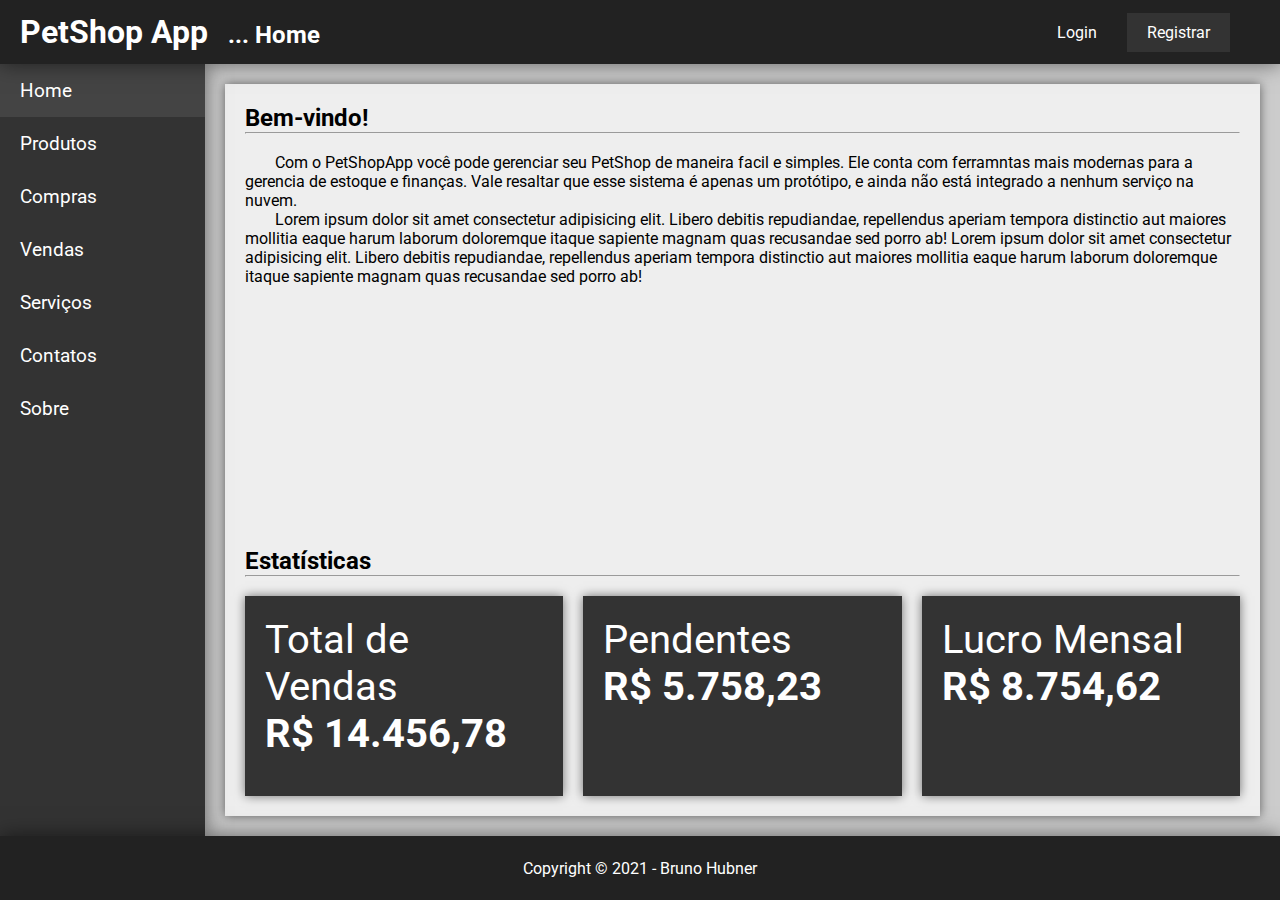
<file: index.html>
<!DOCTYPE html>
<html lang="pt-BR">
<head>
    <meta charset="UTF-8">
    <meta http-equiv="X-UA-Compatible" content="IE=edge">
    <meta name="viewport" content="width=device-width, initial-scale=1.0">
    <link rel="stylesheet" href="css/global.css">
    <link rel="stylesheet" href="css/home.css">
    <title>Bruno Hubner - PetShop</title>
</head>
<body>
    <div class="app">
        <header class="header">
            <div class="logo">
                <a href="/petshop-prototype"><h1>PetShop App</h1></a>
                <h2>... Home</h2>
            </div>
            <div class="auth">
                <a class="login" href="">Login</a>
                <a class="registrar" href="">Registrar</a>
            </div>
        </header>
        <main class="main">
            <aside class="menu">
                <nav>
                    <ul>
                        <li><a class="active-menu" href="/petshop-prototype">Home</a></li>
                        <li><a href="/petshop-prototype/products">Produtos</a></li>
                        <li><a href="/petshop-prototype/purchase">Compras</a></li>
                        <li><a href="/petshop-prototype/sales">Vendas</a></li>
                        <li><a href="">Serviços</a></li>
                        <li><a href="">Contatos</a></li>
                        <li><a href="">Sobre</a></li>
                    </ul>
                </nav>
            </aside>
            <section class="content">
                <div class="container">
                    <div class="text">
                        <h2>Bem-vindo!</h2>
                        <hr><br/>
                        <p>
                            Com o PetShopApp você pode gerenciar seu PetShop de maneira facil e simples.
                            Ele conta com ferramntas mais modernas para a gerencia de estoque e finanças. 
                            Vale resaltar que esse sistema é apenas um protótipo, e ainda não está 
                            integrado a nenhum serviço na nuvem.
                        </p>
                        <p>
                            Lorem ipsum dolor sit amet consectetur adipisicing elit. 
                            Libero debitis repudiandae, repellendus aperiam tempora 
                            distinctio aut maiores mollitia eaque harum laborum 
                            doloremque itaque sapiente magnam quas recusandae sed porro ab!
                            Lorem ipsum dolor sit amet consectetur adipisicing elit. 
                            Libero debitis repudiandae, repellendus aperiam tempora 
                            distinctio aut maiores mollitia eaque harum laborum 
                            doloremque itaque sapiente magnam quas recusandae sed porro ab!
                        </p>
                    </div>
                    <div>
                        <h2>Estatísticas</h2>
                        <hr><br/>
                        <div class="widgets">
                            <div class="widget">
                                <span>Total de Vendas</span>
                                <strong>R$ 14.456,78</strong>
                            </div>
                            <div class="widget">
                                <span>Pendentes</span>
                                <strong>R$ 5.758,23</strong>
                            </div>
                            <div class="widget">
                                <span>Lucro Mensal</span>
                                <strong>R$ 8.754,62</strong>
                            </div>
                        </div>
                    </div>
                </div>
            </section>
        </main>
        <footer class="footer">
            <span>Copyright &copy; 2021 - <a href="https://github.com/brunohubner" target="_blank">
                Bruno Hubner
            </a></span>
        </footer>
    </div>
</body>
</html>
</file>
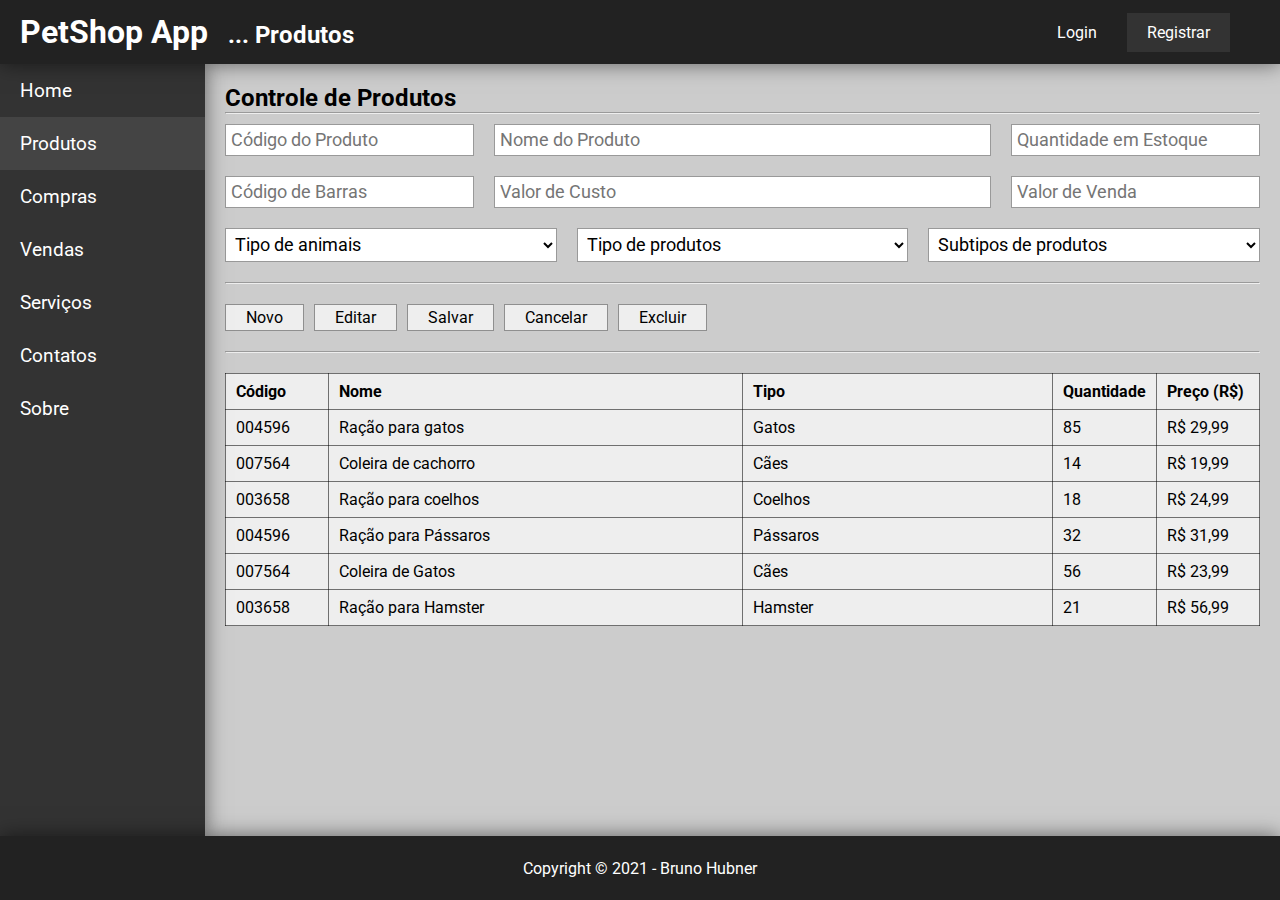
<file: products.html>
<!DOCTYPE html>
<html lang="pt-BR">
<head>
    <meta charset="UTF-8">
    <meta http-equiv="X-UA-Compatible" content="IE=edge">
    <meta name="viewport" content="width=device-width, initial-scale=1.0">
    <link rel="stylesheet" href="css/global.css">
    <link rel="stylesheet" href="css/products.css">
    <link rel="stylesheet" href="css/form.css">
    <link rel="stylesheet" href="css/table.css">
    <title>Bruno Hubner - PetShop</title>
</head>
<body>
    <div class="app">
        <header class="header">
            <div class="logo">
                <a href="/petshop-prototype"><h1>PetShop App</h1></a>
                <h2>... Produtos</h2>
            </div>
            <div class="auth">
                <a class="login" href="">Login</a>
                <a class="registrar" href="">Registrar</a>
            </div>
        </header>
        <main class="main">
            <aside class="menu">
                <nav>
                    <ul>
                        <li><a href="/petshop-prototype">Home</a></li>
                        <li><a class="active-menu" href="/petshop-prototype/products">Produtos</a></li>
                        <li><a href="/petshop-prototype/purchase">Compras</a></li>
                        <li><a href="/petshop-prototype/sales">Vendas</a></li>
                        <li><a href="">Serviços</a></li>
                        <li><a href="">Contatos</a></li>
                        <li><a href="">Sobre</a></li>
                    </ul>
                </nav>
            </aside>
            <section class="content">
                <h2>Controle de Produtos</h2>
                <hr/>
                <form class="form">
                    <div class="inputs">
                        <input type="text" placeholder="Código do Produto">
                        <input type="text" placeholder="Nome do Produto">
                        <input type="number" placeholder="Quantidade em Estoque">
                    </div>
                    <div class="inputs">
                        <input type="text" placeholder="Código de Barras">
                        <input type="number" placeholder="Valor de Custo">
                        <input type="number" placeholder="Valor de Venda">
                    </div>
                    <div class="selects">
                        <select>
                            <option selected>Tipo de animais</option>
                            <option>Cães</option>
                            <option>Gatos</option>
                            <option>Pássaros</option>
                            <option>Hamsters</option>
                            <option>Coelhos</option>
                        </select>
                        <select>
                            <option selected>Tipo de produtos</option>
                            <option>Ração</option>
                            <option>Remédios</option>
                            <option>Acessórios</option>
                            <option>Brinquedos</option>
                            <option>Segurança</option>
                        </select>
                        <select>
                            <option selected>Subtipos de produtos</option>
                            <option>Shampoo</option>
                            <option>Coleirass</option>
                            <option>Gaiolas</option>
                            <option>Bolinhas</option>
                            <option>Petiscos</option>
                        </select>
                    </div>
                    <hr/>
                    <div class="buttons">
                        <button type="button">Novo</button>
                        <button type="button">Editar</button>
                        <button type="button">Salvar</button>
                        <button type="button">Cancelar</button>
                        <button type="button">Excluir</button>
                    </div>
                </form>
                <hr>
                <table class="table">
                    <thead>
                        <tr>
                            <th class="codigo">Código</th>
                            <th class="nome">Nome</th>
                            <th class="tipo">Tipo</th>
                            <th class="quantidade">Quantidade</th>
                            <th class="preco">Preço (R$)</th>
                        </tr>
                    </thead>
                    <tbody>
                        <tr>
                            <td>004596</td>
                            <td>Ração para gatos</td>
                            <td>Gatos</td>
                            <td>85</td>
                            <td>R$ 29,99</td>
                        </tr>
                        <tr>
                            <td>007564</td>
                            <td>Coleira de cachorro</td>
                            <td>Cães</td>
                            <td>14</td>
                            <td>R$ 19,99</td>
                        </tr>
                        <tr>
                            <td>003658</td>
                            <td>Ração para coelhos</td>
                            <td>Coelhos</td>
                            <td>18</td>
                            <td>R$ 24,99</td>
                        </tr>
                        <tr>
                            <td>004596</td>
                            <td>Ração para Pássaros</td>
                            <td>Pássaros</td>
                            <td>32</td>
                            <td>R$ 31,99</td>
                        </tr>
                        <tr>
                            <td>007564</td>
                            <td>Coleira de Gatos</td>
                            <td>Cães</td>
                            <td>56</td>
                            <td>R$ 23,99</td>
                        </tr>
                        <tr>
                            <td>003658</td>
                            <td>Ração para Hamster</td>
                            <td>Hamster</td>
                            <td>21</td>
                            <td>R$ 56,99</td>
                        </tr>
                    </tbody>
                </table>
            </section>
        </main>
        <footer class="footer">
            <span>Copyright &copy; 2021 - <a href="https://github.com/brunohubner" target="_blank">
                Bruno Hubner
            </a></span>
        </footer>
    </div>
</body>
</html>
</file>
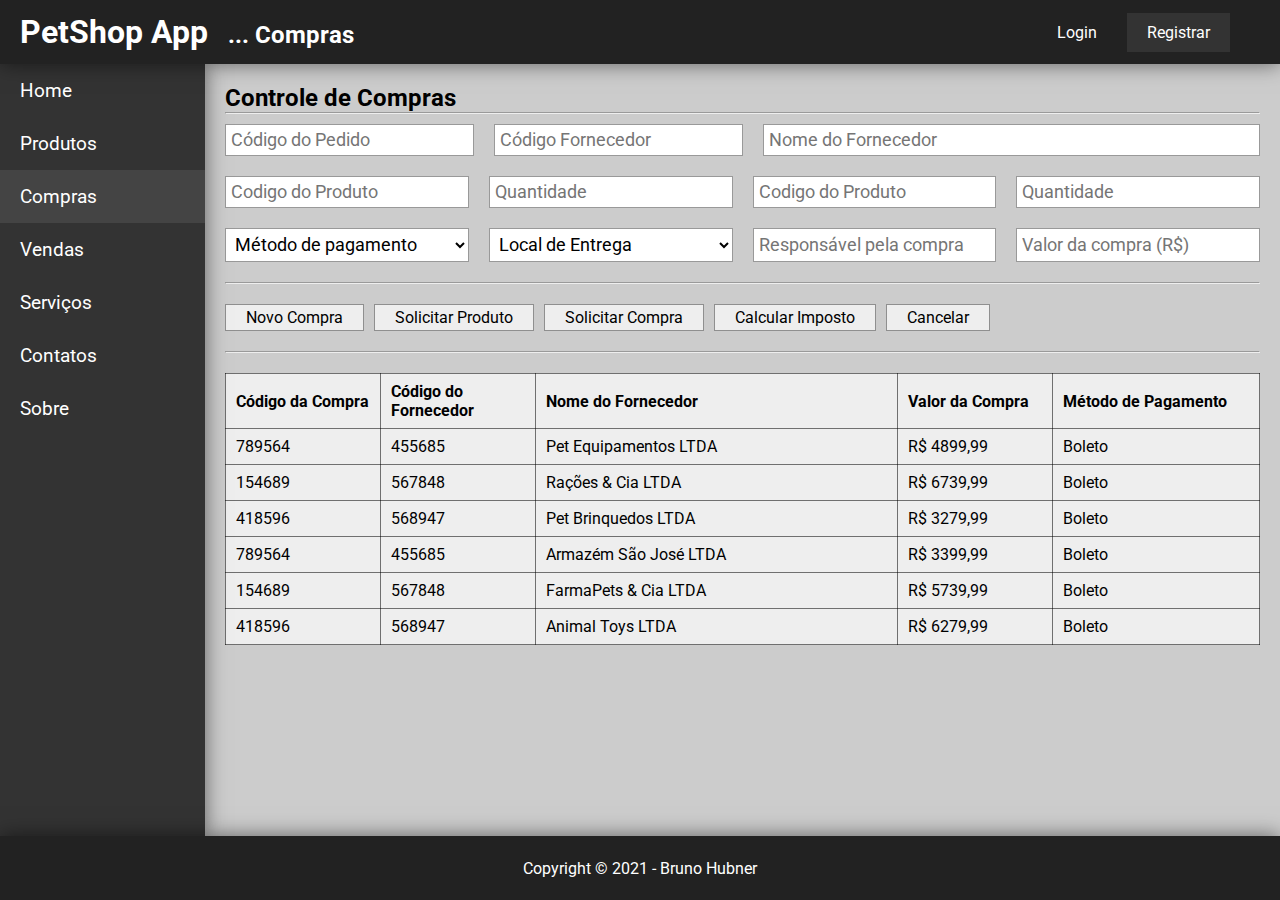
<file: purchase.html>
<!DOCTYPE html>
<html lang="pt-BR">
<head>
    <meta charset="UTF-8">
    <meta http-equiv="X-UA-Compatible" content="IE=edge">
    <meta name="viewport" content="width=device-width, initial-scale=1.0">
    <link rel="stylesheet" href="css/global.css">
    <link rel="stylesheet" href="css/purchase.css">
    <link rel="stylesheet" href="css/form.css">
    <link rel="stylesheet" href="css/table.css">
    <title>Bruno Hubner - PetShop</title>
</head>
<body>
    <div class="app">
        <header class="header">
            <div class="logo">
                <a href="/petshop-prototype"><h1>PetShop App</h1></a>
                <h2>... Compras</h2>
            </div>
            <div class="auth">
                <a class="login" href="">Login</a>
                <a class="registrar" href="">Registrar</a>
            </div>
        </header>
        <main class="main">
            <aside class="menu">
                <nav>
                    <ul>
                        <li><a href="/petshop-prototype">Home</a></li>
                        <li><a href="/petshop-prototype/products">Produtos</a></li>
                        <li><a class="active-menu" href="/petshop-prototype/purchase">Compras</a></li>
                        <li><a href="/petshop-prototype/sales">Vendas</a></li>
                        <li><a href="">Serviços</a></li>
                        <li><a href="">Contatos</a></li>
                        <li><a href="">Sobre</a></li>
                    </ul>
                </nav>
            </aside>
            <section class="content">
                <h2>Controle de Compras</h2>
                <hr/>
                <form class="form">
                    <div class="inputs1">
                        <input type="text" placeholder="Código do Pedido">
                        <input type="text" placeholder="Código Fornecedor">
                        <input type="text" placeholder="Nome do Fornecedor">
                    </div>
                    <div class="inputs2">
                        <div>
                            <input type="text" placeholder="Codigo do Produto">
                            <input type="number" placeholder="Quantidade">
                        </div>
                        <div>
                            <input type="text" placeholder="Codigo do Produto">
                            <input type="number" placeholder="Quantidade">
                        </div>
                    </div>
                    <div class="inputs3">
                        <select>
                            <option selected>Método de pagamento</option>
                            <option>A vista</option>
                            <option>12x no Cartão</option>
                            <option>Débito</option>
                            <option>Boleto</option>
                            <option>Pix</option>
                        </select>
                        <select>
                            <option selected>Local de Entrega</option>
                            <option>Matriz</option>
                            <option>Filial 1</option>
                            <option>Filial 2</option>
                            <option>Filial 3</option>
                        </select>
                        <input type="text" placeholder="Responsável pela compra">
                        <input type="text" placeholder="Valor da compra (R$)">
                    </div>
                    <hr/>
                    <div class="buttons">
                        <button type="button">Novo Compra</button>
                        <button type="button">Solicitar Produto</button>
                        <button type="button">Solicitar Compra</button>
                        <button type="button">Calcular Imposto</button>
                        <button type="button">Cancelar</button>
                    </div>
                </form>
                <hr/>
                <table class="table">
                    <thead>
                        <tr>
                            <th class="pedido">Código da Compra</th>
                            <th class="cod-cliente">Código do Fornecedor</th>
                            <th class="nome-cliente">Nome do Fornecedor</th>
                            <th class="valor">Valor da Compra</th>
                            <th class="pagamento">Método de Pagamento</th>
                        </tr>
                    </thead>
                    <tbody>
                        <tr>
                            <td>789564</td>
                            <td>455685</td>
                            <td>Pet Equipamentos LTDA</td>
                            <td>R$ 4899,99</td>
                            <td>Boleto</td>
                        </tr>
                        <tr>
                            <td>154689</td>
                            <td>567848</td>
                            <td>Rações & Cia LTDA</td>
                            <td>R$ 6739,99</td>
                            <td>Boleto</td>
                        </tr>
                        <tr>
                            <td>418596</td>
                            <td>568947</td>
                            <td>Pet Brinquedos LTDA</td>
                            <td>R$ 3279,99</td>
                            <td>Boleto</td>
                        </tr>
                        <tr>
                            <td>789564</td>
                            <td>455685</td>
                            <td>Armazém São José LTDA</td>
                            <td>R$ 3399,99</td>
                            <td>Boleto</td>
                        </tr>
                        <tr>
                            <td>154689</td>
                            <td>567848</td>
                            <td>FarmaPets & Cia LTDA</td>
                            <td>R$ 5739,99</td>
                            <td>Boleto</td>
                        </tr>
                        <tr>
                            <td>418596</td>
                            <td>568947</td>
                            <td>Animal Toys LTDA</td>
                            <td>R$ 6279,99</td>
                            <td>Boleto</td>
                        </tr>
                    </tbody>
                </table>
            </section>
        </main>
        <footer class="footer">
            <span>Copyright &copy; 2021 - <a href="https://github.com/brunohubner" target="_blank">
                Bruno Hubner
            </a></span>
        </footer>
    </div>
</body>
</html>
</file>
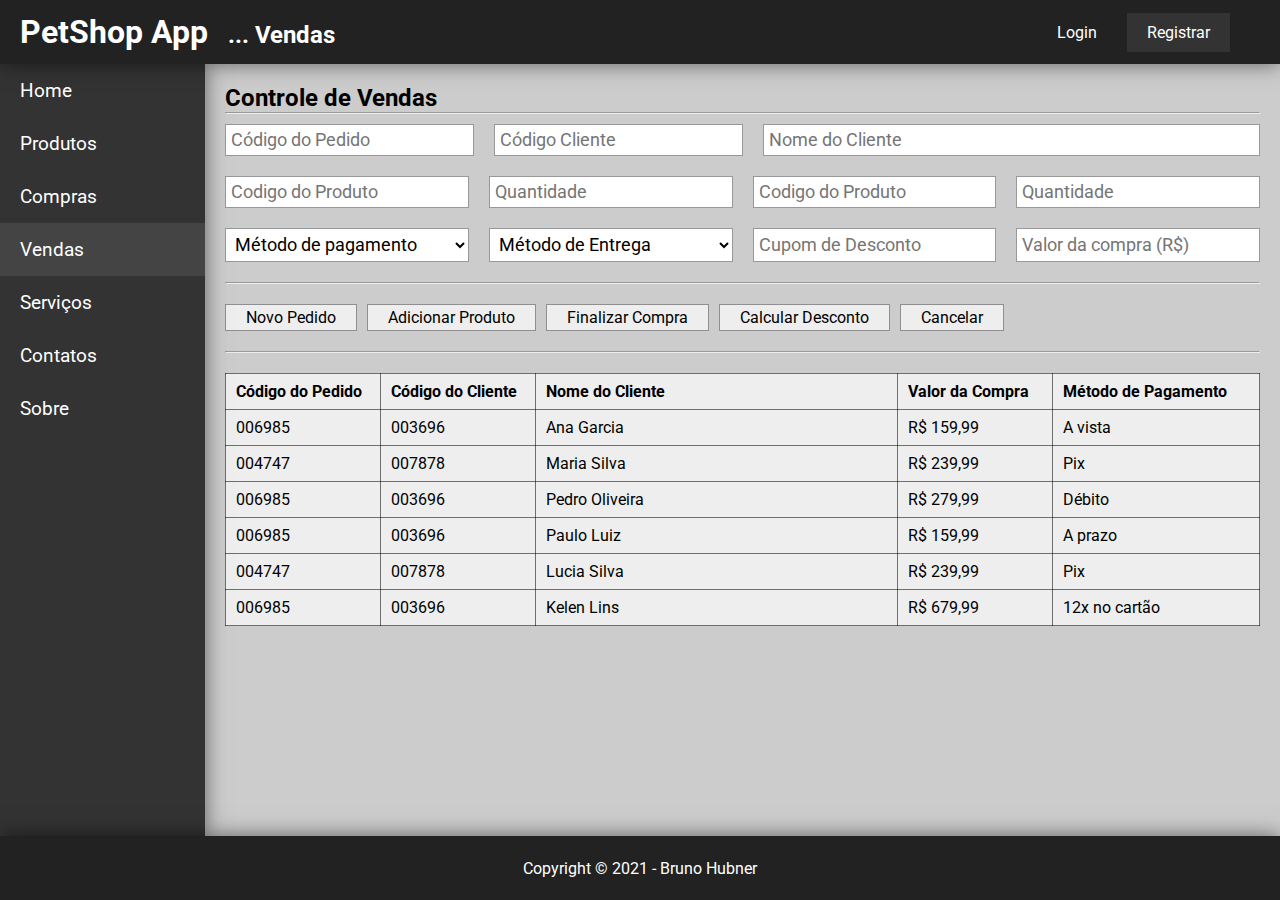
<file: sales.html>
<!DOCTYPE html>
<html lang="pt-BR">
<head>
    <meta charset="UTF-8">
    <meta http-equiv="X-UA-Compatible" content="IE=edge">
    <meta name="viewport" content="width=device-width, initial-scale=1.0">
    <link rel="stylesheet" href="css/global.css">
    <link rel="stylesheet" href="css/sales.css">
    <link rel="stylesheet" href="css/form.css">
    <link rel="stylesheet" href="css/table.css">
    <title>Bruno Hubner - PetShop</title>
</head>
<body>
    <div class="app">
        <header class="header">
            <div class="logo">
                <a href="/petshop-prototype"><h1>PetShop App</h1></a>
                <h2>... Vendas</h2>
            </div>
            <div class="auth">
                <a class="login" href="">Login</a>
                <a class="registrar" href="">Registrar</a>
            </div>
        </header>
        <main class="main">
            <aside class="menu">
                <nav>
                    <ul>
                        <li><a href="/petshop-prototype">Home</a></li>
                        <li><a href="/petshop-prototype/products">Produtos</a></li>
                        <li><a href="/petshop-prototype/purchase">Compras</a></li>
                        <li><a class="active-menu" href="/petshop-prototype/sales">Vendas</a></li>
                        <li><a href="">Serviços</a></li>
                        <li><a href="">Contatos</a></li>
                        <li><a href="">Sobre</a></li>
                    </ul>
                </nav>
            </aside>
            <section class="content">
                <h2>Controle de Vendas</h2>
                <hr/>
                <form class="form">
                    <div class="inputs1">
                        <input type="text" placeholder="Código do Pedido">
                        <input type="text" placeholder="Código Cliente">
                        <input type="text" placeholder="Nome do Cliente">
                    </div>
                    <div class="inputs2">
                        <div>
                            <input type="text" placeholder="Codigo do Produto">
                            <input type="number" placeholder="Quantidade">
                        </div>
                        <div>
                            <input type="text" placeholder="Codigo do Produto">
                            <input type="number" placeholder="Quantidade">
                        </div>
                    </div>
                    <div class="inputs3">
                        <select>
                            <option selected>Método de pagamento</option>
                            <option>A vista</option>
                            <option>12x no Cartão</option>
                            <option>Débito</option>
                            <option>Boleto</option>
                            <option>Pix</option>
                        </select>
                        <select>
                            <option selected>Método de Entrega</option>
                            <option>Retirada na loja</option>
                            <option>Entrega em domicílio</option>
                            <option>Entrega via Correios</option>
                            <option>Não se aplica</option>
                        </select>
                        <input type="text" placeholder="Cupom de Desconto">
                        <input type="text" placeholder="Valor da compra (R$)">
                    </div>
                    <hr/>
                    <div class="buttons">
                        <button type="button">Novo Pedido</button>
                        <button type="button">Adicionar Produto</button>
                        <button type="button">Finalizar Compra</button>
                        <button type="button">Calcular Desconto</button>
                        <button type="button">Cancelar</button>
                    </div>
                </form>
                <hr/>
                <table class="table">
                    <thead>
                        <tr>
                            <th class="pedido">Código do Pedido</th>
                            <th class="cod-cliente">Código do Cliente</th>
                            <th class="nome-cliente">Nome do Cliente</th>
                            <th class="valor">Valor da Compra</th>
                            <th class="pagamento">Método de Pagamento</th>
                        </tr>
                    </thead>
                    <tbody>
                        <tr>
                            <td>006985</td>
                            <td>003696</td>
                            <td>Ana Garcia</td>
                            <td>R$ 159,99</td>
                            <td>A vista</td>
                        </tr>
                        <tr>
                            <td>004747</td>
                            <td>007878</td>
                            <td>Maria Silva</td>
                            <td>R$ 239,99</td>
                            <td>Pix</td>
                        </tr>
                        <tr>
                            <td>006985</td>
                            <td>003696</td>
                            <td>Pedro Oliveira</td>
                            <td>R$ 279,99</td>
                            <td>Débito</td>
                        </tr>
                        <tr>
                            <td>006985</td>
                            <td>003696</td>
                            <td>Paulo Luiz</td>
                            <td>R$ 159,99</td>
                            <td>A prazo</td>
                        </tr>
                        <tr>
                            <td>004747</td>
                            <td>007878</td>
                            <td>Lucia Silva</td>
                            <td>R$ 239,99</td>
                            <td>Pix</td>
                        </tr>
                        <tr>
                            <td>006985</td>
                            <td>003696</td>
                            <td>Kelen Lins</td>
                            <td>R$ 679,99</td>
                            <td>12x no cartão</td>
                        </tr>
                    </tbody>
                </table>
            </section>
        </main>
        <footer class="footer">
            <span>Copyright &copy; 2021 - <a href="https://github.com/brunohubner" target="_blank">
                Bruno Hubner
            </a></span>
        </footer>
    </div>
</body>
</html>
</file>
<file: css/global.css>
@import url('https://fonts.googleapis.com/css2?family=Roboto:wght@400;700&display=swap');

* {
    box-sizing: border-box;
    padding: 0;
    margin: 0;
    font-family: Calibri, Roboto, sans-serif;
}

html, body {
    height: 100%;
}

.app {
    display: flex;
    flex-direction: column;
    height: 100%;
}

.header {
    width: 100%;
    min-height: 64px;
    background-color: #222;
    color: #fff;
    display: flex;
    align-items: center;
    justify-content: space-between;
    box-shadow: 0 0 20px #0008;
    z-index: 10;
}

.header .logo a {
    margin: 0 20px;
}

.header div {
    display: flex;
    flex-direction: row;
    align-items: baseline;
}

.header .auth {
    padding-right: 50px;
}

.header .login {
    padding: 10px 20px;
    margin-right: 10px;
}

.header .login:hover {
    background-color: #444;
}

.header .registrar {
    background-color: #333;
    padding: 10px 20px;
}


.header .registrar:hover {
    background-color: #444;
}

.header a {
    text-decoration: none;
    color: #fff;
}

.main {
    display: flex;
    width: 100%;
    height: 100%;
    background-color: #ddd;
}

.menu {
    height: 100%;
    width: 205px;
    background-color: #333;
    box-shadow: 0 0 20px #0008;
    z-index: 5;
}

.menu nav {
    flex: 1;
    width: 205px;
}

.menu li {
    list-style: none;
    display: flex;
}

.menu a {
    padding: 15px 20px;
    text-decoration: none;
    color: #fff;
    font-size: 1.2rem;
    flex: 1;
}

.menu a:hover {
    background-color: #444;
}

.active-menu {
    background-color: #444;
}

.content {
    width: 100%;
    height: 100%;
    background-color: #ccc;
    padding: 20px;
}

.footer {
    width: 100%;
    min-height: 64px;
    background-color: #222;
    display: flex;
    align-items: center;
    justify-content: center;
    box-shadow: 0 0 20px #0008;
    z-index: 10;
}

.footer span {
    color: #fff;
}

.footer span a {
    text-decoration: none;
    color: #fff;
}

.footer a:hover {
    text-decoration: underline;
}
</file>
<file: css/home.css>
.container {
    display: flex;
    flex-direction: column;
    justify-content: space-between;
    background-color: #eee;
    width: 100%;
    height: 100%;
    padding: 20px;
    box-shadow: 0 0 10px #0008;
}

.text p {
    text-indent: 30px;
}

.widgets {
    display: grid;
    grid-template-columns: 4fr 4fr 4fr;
    gap: 20px;
}

.widget {
    height: 200px;
    background-color: #333;
    box-shadow: 0 0 10px #0008;
    color: #fff;
    padding: 20px;
    display: flex;
    flex-direction: column;
}

.widget span {
    font-size: 2.5rem;
}

.widget strong {
    font-size: 2.5rem;
}
</file>
<file: css/products.css>
.form div {
    margin-bottom: 20px;
}

.form .inputs {
    display: grid;
    grid-template-columns: 3fr 6fr 3fr;
    gap: 20px;
}

.form .selects {
    display: grid;
    grid-template-columns: 1fr 1fr 1fr;
    gap: 20px;
}

.table .codigo {
    width: 10%;
}

.table .tipo {
    width: 30%;
}

.table .quantidade {
    width: 10%;
}

.table .preco {
    width: 10%;
}
</file>
<file: css/form.css>
input, select {
    padding: 5px;
    border: 1px solid #0006;
    font-size: 1.1rem;
    background-color: #fff;
    outline: 0;
}

button {
    padding: 3px 20px;
    border: 0;
    border: 1px solid #0006;
    font-size: 1rem;
    background-color: #eee;
    outline: 0;
    cursor: pointer;
}

button:hover {
    background-color: #ddd;
}

.form {
    margin-top: 10px;
}

.form .buttons {
    margin-top: 20px;
    display: flex;
    justify-content: flex-start;
    gap: 10px;
}
</file>
<file: css/table.css>
.table {
    margin-top: 20px;
    background-color: #eee;
    width: 100%;
}

.table, thead, tbody, tr, th, td {
    border: 1px solid #0008;
    border-collapse: collapse;
}

.table th, td {
    text-align: start;
    padding: 8px 0 8px 10px;
}
</file>
<file: css/purchase.css>
.form {
    margin-top: 10px;
}

.form > div {
    margin-bottom: 20px;
}

.form .inputs1 {
    display: grid;
    gap: 20px;
    grid-template-columns: 3fr 3fr 6fr;
}

.form .inputs2 {
    display: grid;
    gap: 20px;
    grid-template-columns: 1fr 1fr;
}

.form .inputs2 div {
    display: grid;
    gap: 20px;
    grid-template-columns: 1fr 1fr;
}

.form .inputs3 {
    display: grid;
    gap: 20px;
    grid-template-columns: 3fr 3fr 3fr 3fr;
}

.form .buttons {
    margin-top: 20px;
    display: flex;
    justify-content: flex-start;
    gap: 10px;
}

.table .pedido {
    width: 15%;
}

.table .cod-cliente {
    width: 15%;
}

.table .valor {
    width: 15%;
}

.table .pagamento {
    width: 20%;
}
</file>
<file: css/sales.css>
.form > div {
    margin-bottom: 20px;
}

.form .inputs1 {
    display: grid;
    gap: 20px;
    grid-template-columns: 3fr 3fr 6fr;
}

.form .inputs2 {
    display: grid;
    gap: 20px;
    grid-template-columns: 1fr 1fr;
}

.form .inputs2 div {
    display: grid;
    gap: 20px;
    grid-template-columns: 1fr 1fr;
}

.form .inputs3 {
    display: grid;
    gap: 20px;
    grid-template-columns: 3fr 3fr 3fr 3fr;
}

.table .pedido {
    width: 15%;
}

.table .cod-cliente {
    width: 15%;
}

.table .valor {
    width: 15%;
}

.table .pagamento {
    width: 20%;
}
</file>
